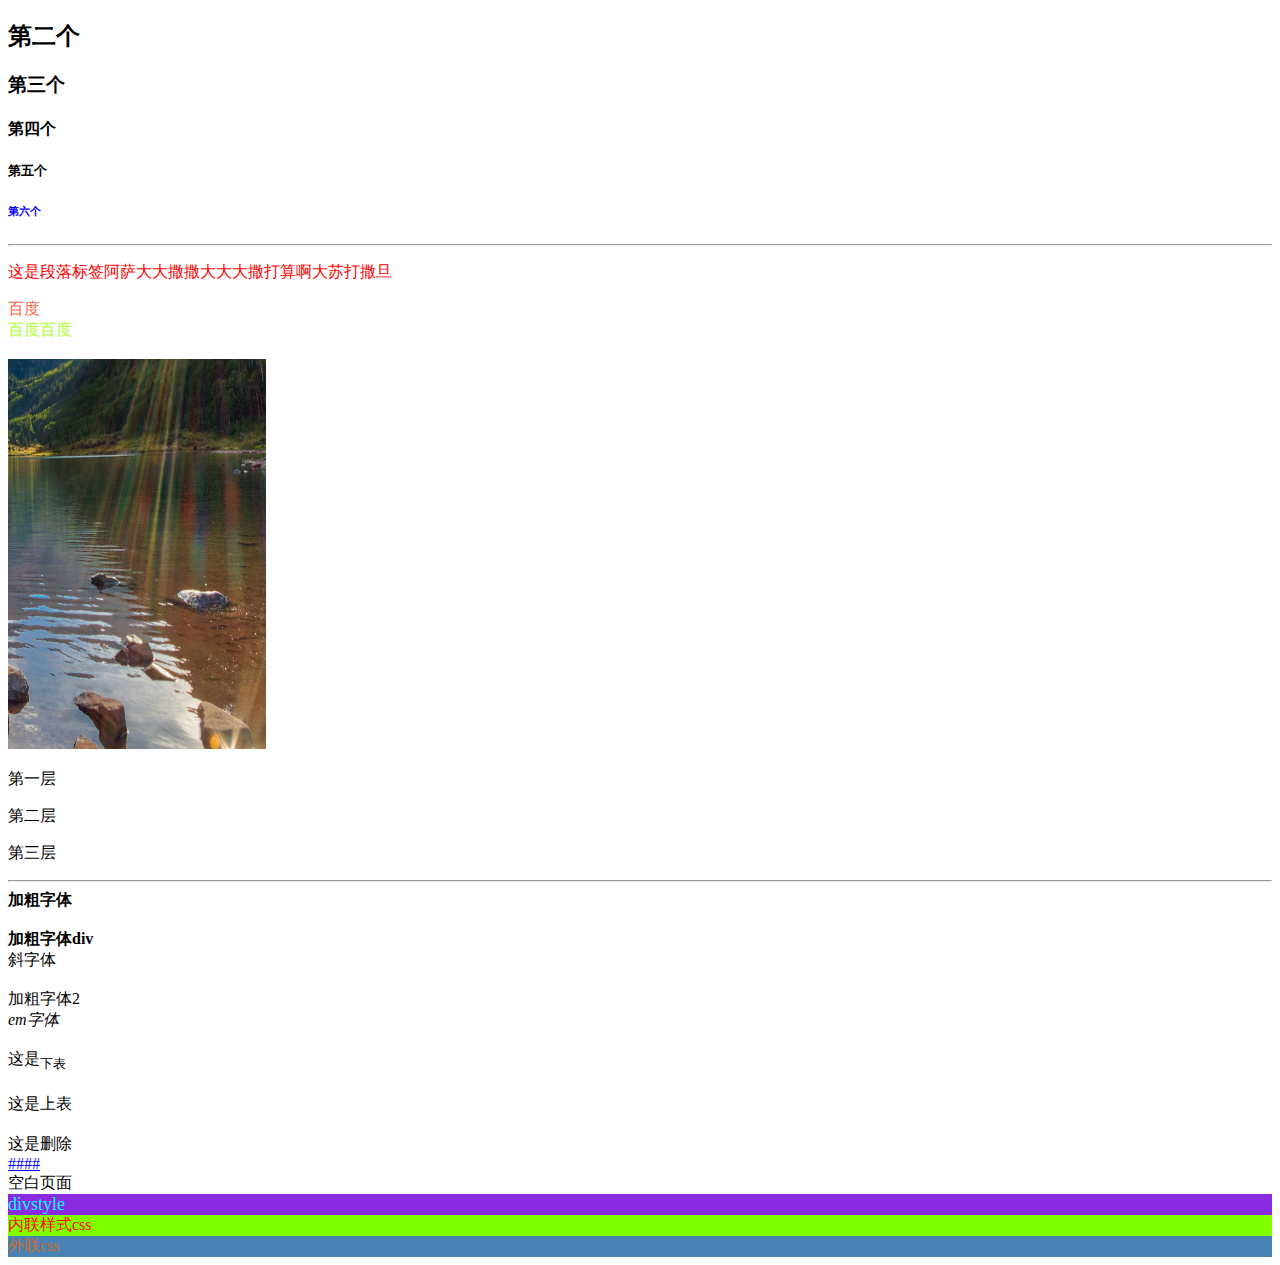
<file: index.html>
<!DOCTYPE html>
<html lang="en">

<head>
    <meta charset="UTF-8">
    <meta name="viewport" content="width=device-width, initial-scale=1.0">
    <title>三亚学院区块链2401</title>
    <link rel="stylesheet" href="./style.css">
    <style>
        .ppppp {
            color: red;
        }
        #cccc {
            color: blue;
        }
        .jiacudiv{
            font-weight:bold;
        }
        .baidu{
            color: greenyellow;
            text-decoration: none;
        }
        .neiliancss{
            color: red;
            background-color: chartreuse;
        }
    </style>
</head>

<body>
    <!-- <h1>第一个</h1> -->
    <h2>第二个</h2>
    <h3>第三个</h3>
    <h4>第四个</h4>
    <h5>第五个</h5>
    <h6 id="cccc">第六个</h6>
    <hr>
    <p class="ppppp">这是段落标签阿萨大大撒撒大大大撒打算啊大苏打撒旦</p>
    <a href="https://www.baidu.com" target="_blank"title="百度百度三亚学院"
    style="color: tomato; text-decoration: none;">百度</a><br>
    <a href="https://www.baidu.com" class="baidu">百度百度</a><br>
    <br>
    <img src="./imgs/img.png" alt="" width="258" height="390">
    <p>第一层
        <p>第二层
            <p>第三层</p>
        </p>
    </p>
    <hr>
    <b>加粗字体</b><br><br>
    <div class="jiacudiv">加粗字体div</div>
    <i></i>斜字体</i><br><br>
    <strong></strong>加粗字体2</strong><br>
    <em>em字体</em><br><br>
    这是<sub>下表</sub><br><br>这是<sup></sup>上表</sup><br><br>这是<del></del>删除</del><br>
    <a href=" ">####</a ><br>
    <a href="about:blank"></a >空白页面</a >
    <div style="font-size: large;color: aqua;background-color: blueviolet;">divstyle</div>
    <div class="neiliancss">内联样式css</div>
    <div class="wailiancss">外联css</div>
</body>

</html>
</file>
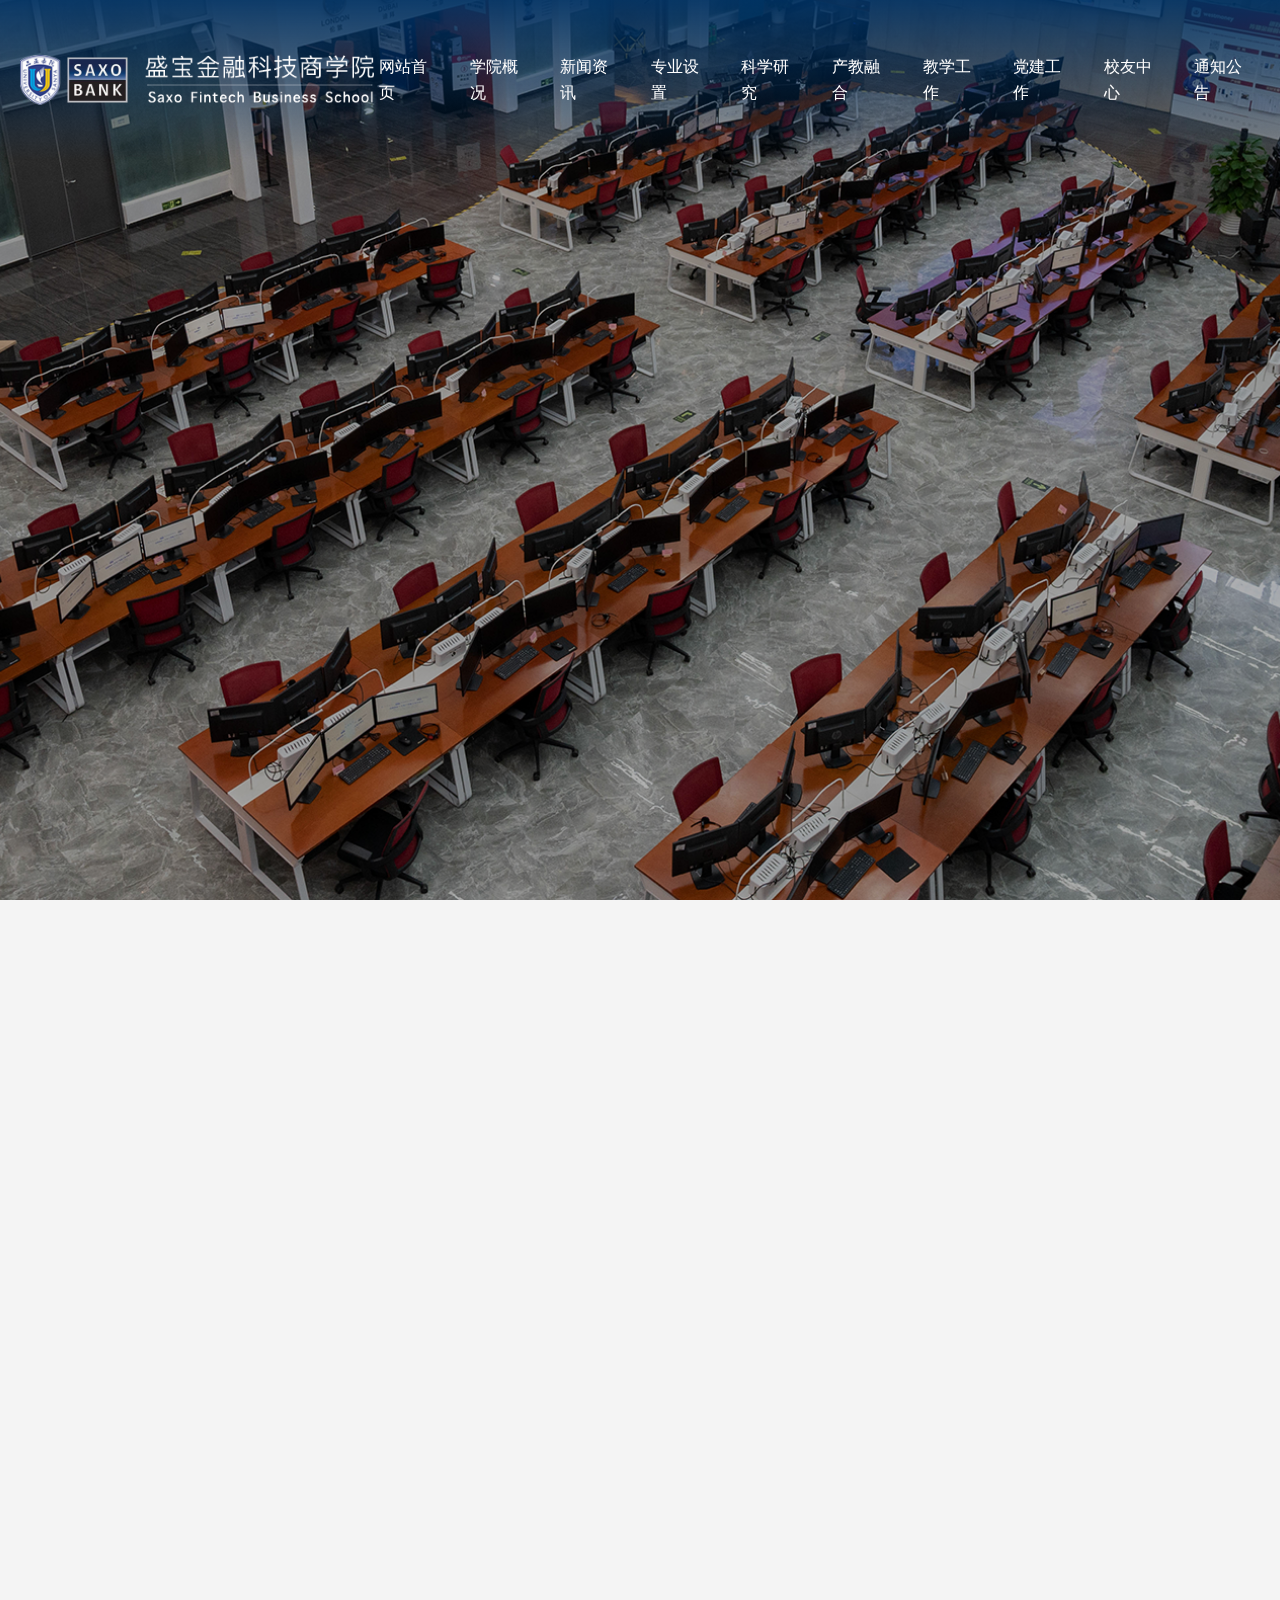
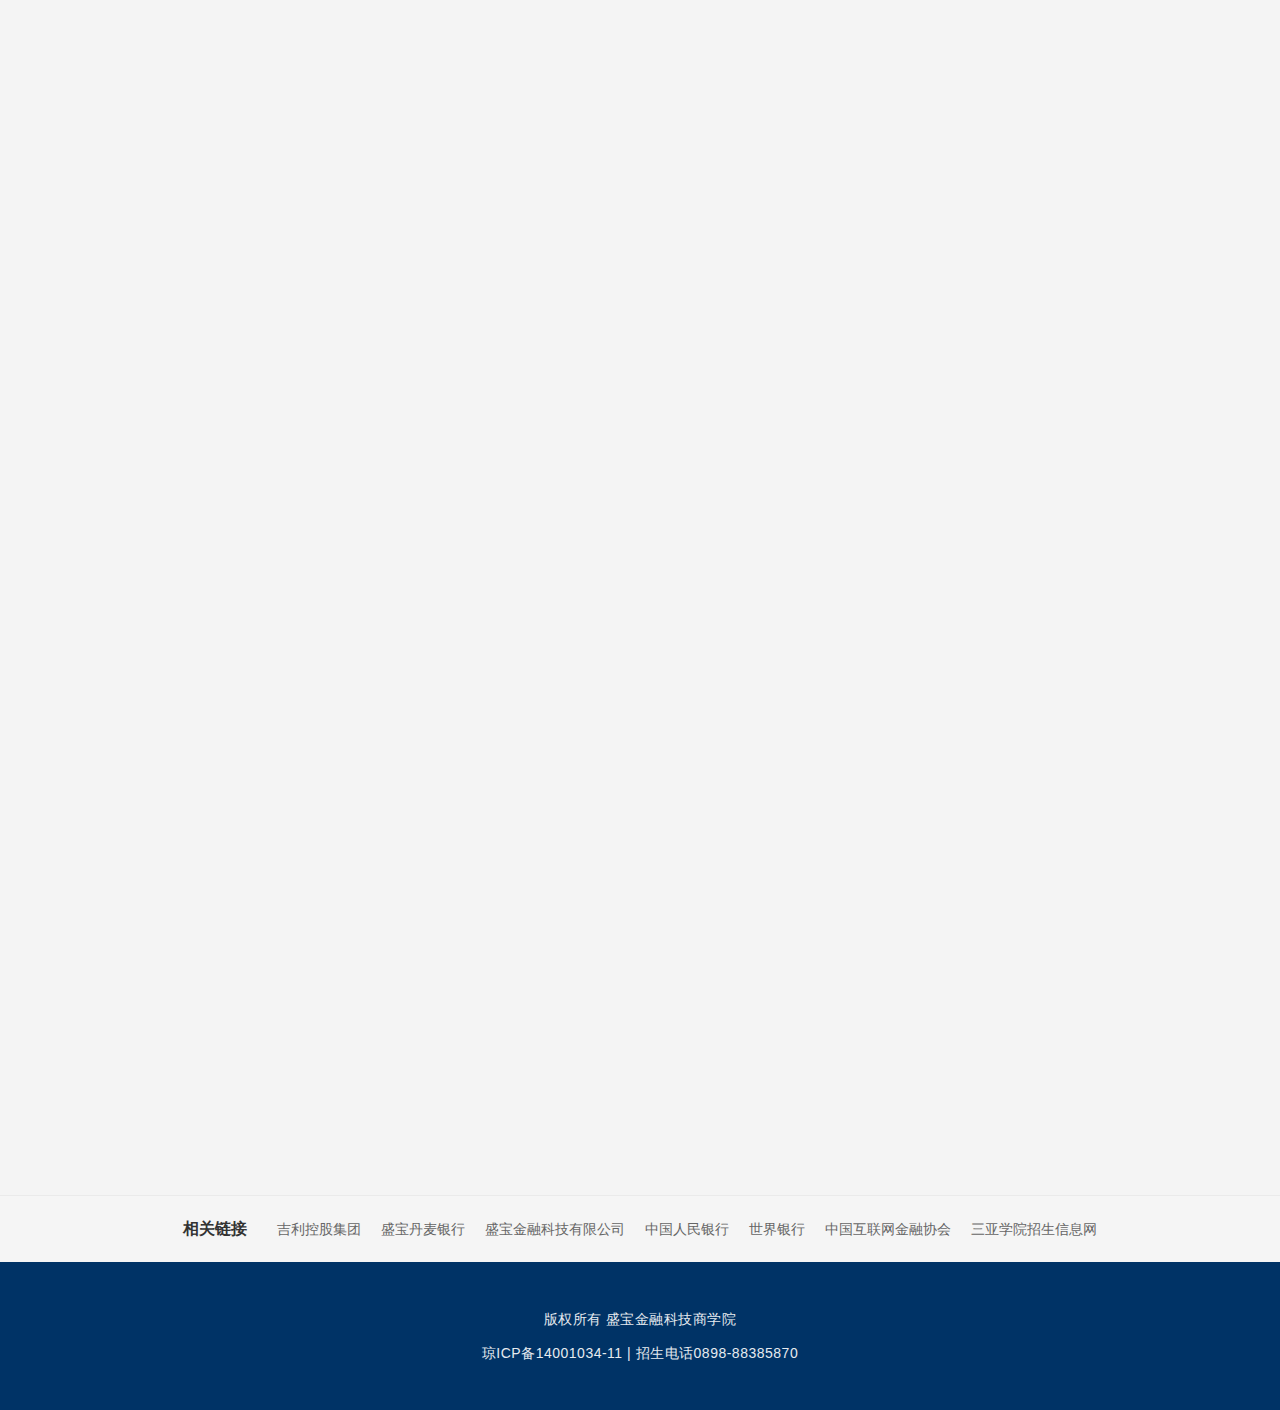
<file: shengbaoguanwang/index.html>
<!DOCTYPE html>
<html lang="en">

<head>
  <meta charset="UTF-8">
  <meta name="viewport" content="width=device-width, initial-scale=1.0">
  <title>盛宝学院官网</title>
  <link rel="stylesheet" href="./css/style.css">
</head>

<body>
  <header class="main-header">
    <div class="container">
      <div class="logo">
        <a href="" title="盛宝官网首页">
          <img src="./imgs/logo.png" alt="盛宝logo">
        </a>
      </div>
      <nav class="main-nav">
        <ul class="menu">
          <li class="menu-item">
            <a href=" " target="_blank">网站首页</a>
          </li>
          <li class="menu-item has-submenu">
            <a href="">学院概况</a>
            <ul class="submenu">
              <li><a href="">关于学院</a></li>
              <li><a href="">关于金融科技</a></li>
              <li><a href="">学院领导</a></li>
            </ul>
          </li>
          <li class="menu-item has-submenu">
            <a href="">新闻资讯</a>
            <ul class="submenu">
              <li><a href="">学院动态</a></li>
              <li><a href="">媒体报道</a></li>
            </ul>
          </li>
          <li class="menu-item has-submenu">
            <a href="">专业设置</a>
            <ul class="submenu">
              <li><a href="">专业设置</a></li>
            </ul>
          </li>
          <li class="menu-item has-submenu">
            <a href="">科学研究</a>
            <ul class="submenu">
              <li><a href="">学术交流</a></li>
              <li><a href="">学术成果</a></li>
            </ul>
          </li>
          <li class="menu-item has-submenu">
            <a href="">产教融合</a>
            <ul class="submenu">
              <li><a href="">产业学院</a></li>
              <li><a href="">产教融合</a></li>
            </ul>
          </li>
          <li class="menu-item has-submenu">
            <a href="">教学工作</a>
            <ul class="submenu">
              <li><a href="">本科教学</a></li>
              <li><a href="">每日一词</a></li>
              <li><a href="">研究生教学</a></li>
            </ul>
          </li>
          <li class="menu-item has-submenu">
            <a href="">党建工作</a>
            <ul class="submenu">
              <li><a href="">党建引领</a></li>
              <li><a href="">团建工学</a></li>
            </ul>
          </li>
          <li class="menu-item has-submenu">
            <a href="">校友中心</a>
            <ul class="submenu">
              <li><a href="">校友介绍</a></li>
              <li><a href="">校友活动</a></li>
              <li><a href="">校友合作</a></li>
            </ul>
          </li>
          <li class="menu-item has-submenu">
            <a href="">通知公告</a>
            <ul class="submenu">
              <li><a href="">学院公告</a></li>
              <li><a href="">招聘信息</a></li>
            </ul>
          </li>
        </ul>
      </nav>
    </div>

    </div>
  </header>
  <section class="banner">
    <div class="banner-content">
      <h1>盛宝金融科技商学院</h1>
      <p>Saxo Fintech Business School</p>
      <p>2412505030</p>
      <p>陈克勤</p>
    </div>
  </section>
  <section class="news-section reveal-on-scroll">
    <div class="container">
      <div class="section-header">
        <h2 class="section-title">新闻资讯</h2>
        <a href="" class="more-link">More</a>
      </div>
      <div class="news-content">
        <div class="news-featured carousel">
          <div class="carousel-inner">
            <div class="carousel-item active">
              <a href="" target="_blank">
                <img src="./imgs/banner1.png" alt="喜迎国庆" />
                <div class="featured-caption">
                  <h3>喜迎国庆，盛世篇章庆华诞</h3>
                </div>
              </a>
            </div>

            <div class="carousel-item">
              <a href="" target="_blank">
                <img src="./imgs/banner2.png" alt="强化学风建设" />
                <div class="featured-caption">
                  <h3>强化学风建设，培育新时代新人</h3>
                </div>
              </a>
            </div>

            <div class="carousel-item">
              <a href="" target="_blank">
                <img src="./imgs/banner3.jpg" alt="考研考公规划" />
                <div class="featured-caption">
                  <h3>考研考公一条龙规划讲座</h3>
                </div>
              </a>
            </div>
          </div>

          <button class="carousel-control prev" aria-label="Previous Slide">
            <svg width="24" height="24" viewBox="0 0 24 24" fill="none" stroke="currentColor" stroke-width="2"
              stroke-linecap="round" stroke-linejoin="round">
              <polyline points="15 18 9 12 15 6"></polyline>
            </svg>
          </button>

          <button class="carousel-control next" aria-label="Next Slide">
            <svg width="24" height="24" viewBox="0 0 24 24" fill="none" stroke="currentColor" stroke-width="2"
              stroke-linecap="round" stroke-linejoin="round">
              <polyline points="9 18 15 12 9 6"></polyline>
            </svg>
          </button>

        </div>
        <!-- 新闻资讯右侧 -->
        <div class="news-list">
          <div class="news-item">
            <div class="news-meta">
              <span class="news-icon">●</span>10-14-2024
            </div>
            <h3 class="news-title">
              <a href="" target="_blank">强化学风建设，培育时代新人—盈宝金科学院启动金融科技文化节暨学风建设月活动</a>
            </h3>
            <p class="news-desc">为进一步加强学风建设，营造积极向上的学习氛围，提高学生学习积极性和主动性，10月12日，盈宝金融...</p>
          </div>
          <div class="news-item">
            <div class="news-meta">
              <span class="news-icon">●</span>09-21-2024
            </div>
            <h3 class="news-title">
              <a href="" target="_blank">"English Booming!"盈宝金科学院一站式学生社区开展特色英语活动</a>
            </h3>
            <p class="news-desc">日前，一场精彩纷呈的英语交流活动"English Booming!"在盈宝金科学院一站式学生社区热烈...</p>
          </div>
          <div class="news-item">
            <div class="news-meta">
              <span class="news-icon">●</span>10-12-2024
            </div>
            <h3 class="news-title">
              <a href="" target="_blank">欢迎报考盈宝金科学院金融专业硕士！</a>
            </h3>
            <p class="news-desc">欢迎报考盈宝金科学院金融专业硕士！</p>
          </div>
          <div class="news-item">
            <div class="news-meta">
              <span class="news-icon">●</span>10-09-2024
            </div>
            <h3 class="news-title">
              <a href="" target="_blank">公示|盈宝金融科技商学院2024届学生组织主席团及部长名单公示</a>
            </h3>
            <p class="news-desc">根据盈宝金融科技商学院学生干部选拔任命制度，秉持公平、公正、公开的原则，经个人申请，竞聘选拔...</p>
          </div>
        </div>
      </div>
    </div>

  </section>
  <!-- 产教融合 -->
  <section class="industry-section reveal-on-scroll">
    <div class="container">
      <div class="section-header">
        <h2 class="section-title">产教融合</h2>
        <a href="" class="more-link">More</a>
      </div>
      <div class="industry-grid">
        <div class="industry-item">
          <div class="industry-date">
            <span class="year">2025</span>
            <span class="day">12-16</span>
          </div>
          <div class="industry-info">
            <a href="" target="_blank" title="盛宝学院">
              盛宝金融科技产业学院
            </a>
          </div>
        </div>
        <div class="industry-item">
          <div class="industry-date">
            <span class="year">2025</span>
            <span class="day">12-17</span>
          </div>
          <div class="industry-info">
            <a href="" target="_blank" title="盛宝学院">
              盛宝金融科技产业学院参加高等院校金融科技专业建设时间交流会2024
            </a>
          </div>
        </div>
        <div class="industry-item">
          <div class="industry-date">
            <span class="year">2025</span>
            <span class="day">12-18</span>
          </div>
          <div class="industry-info">
            <a href="" target="_blank" title="盛宝学院">
              盛宝金融科技产业学院数字经济系举行阶段总结会与人才培养会
            </a>
          </div>
        </div>
        <div class="industry-item">
          <div class="industry-date">
            <span class="year">2025</span>
            <span class="day">12-19</span>
          </div>
          <div class="industry-info">
            <a href="" target="_blank" title="盛宝学院">
              盛宝金融科技产业学院阚普老师参加国际交流论坛调研会与国际会议
            </a>
          </div>
        </div>
        <div class="industry-item">
          <div class="industry-date">
            <span class="year">2025</span>
            <span class="day">12-14</span>
          </div>
          <div class="industry-info">
            <a href="" target="_blank" title="盛宝学院">
              盛宝金融科技产业学院文月明老师参加没事没事没事没事会会阿德撒啊大大
            </a>
          </div>
        </div>
        <div class="industry-item">
          <div class="industry-date">
            <span class="year">2025</span>
            <span class="day">12-13</span>
          </div>
          <div class="industry-info">
            <a href="" target="_blank" title="盛宝学院">
              盛宝金融科技产业学院阿萨大大撒大大大撒旦撒大大大大大大苏打
            </a>
          </div>
        </div>
      </div>
    </div>
  </section>
  <!-- 党团学工 -->
  <section class="party-section reveal-on-scroll">
    <div class="container">
      <div class="party-wrapper">
        <div class="party-image">
          <a href="" target="_blank">
            <img src="./imgs/dangtuan.png" alt="">
          </a>
        </div>
        <div class="party-content">
          <div class="party-header">
            <h2 class="section-title">党团学工</h2>
            <a href="" class="more-link">More</a>
          </div>
          <div class="party-list">
            <div class="party-item">
              <div class="party-date">
                <span class="year">2025</span>
                <span class="day">10-14</span>
              </div>
              <div class="party-info">
                <h3 class="party-title">
                  <a href="" target="_blank">
                    青春反诈同行
                    共筑和谐社会-----开展阿萨大大大大大大大大大大啊大大啊大大
                  </a>
                </h3>
                <p class="party-desc">
                  10月14日，盛宝学院开展反诈骗动员大会，要求全体师生参与。。。。。
                </p>
              </div>
            </div>
            <div class="party-item">
              <div class="party-date">
                <span class="year">2025</span>
                <span class="day">10-14</span>
              </div>
              <div class="party-info">
                <h3 class="party-title">
                  <a href="" target="_blank">
                    喜迎国庆，盛世篇章庆华诞

                  </a>
                </h3>
                <p class="party-desc">
                  喜迎国庆，盛世篇章庆华诞
                </p>
              </div>
            </div>
            <div class="party-item">
              <div class="party-date">
                <span class="year">2025</span>
                <span class="day">10-14</span>
              </div>
              <div class="party-info">
                <h3 class="party-title">
                  <a href="" target="_blank">
                    禁毒在行动：守护青春与希望---盛宝学院进行禁毒知识宣传
                  </a>
                </h3>
                <p class="party-desc">
                  禁毒关系到千家万户，禁止毒品，毒品无情，毒品危害社会，毒品危害人民。
                </p>
              </div>
            </div>
            <div class="party-item">
              <div class="party-date">
                <span class="year">2025</span>
                <span class="day">10-14</span>
              </div>
              <div class="party-info">
                <h3 class="party-title">
                  <a href="" target="_blank">
                    荣誉送兵，师恩相伴
                    盛宝学院思想导师奔赴部队参加学生演练
                  </a>
                </h3>
                <p class="party-desc">
                  荣誉送兵，师恩相伴
                  盛宝学院思想导师奔赴部队参加学生演练
                </p>
              </div>
            </div>
          </div>
        </div>
  </section>
  <!-- 相关链接 -->
  <section class="related-links">
    <div class="container">
      <span class="links-title">相关链接</span>
      <div class="links-list">
        <a href=" " target="_blank">吉利控股集团</a>
        <a href="#" target="_blank">盛宝丹麦银行</a>
        <a href="#" target="_blank">盛宝金融科技有限公司</a>
        <a href="#" target="_blank">中国人民银行</a>
        <a href="#" target="_blank">世界银行</a>
        <a href="#" target="_blank">中国互联网金融协会</a>
        <a href="#" target="_blank">三亚学院招生信息网</a>
      </div>
    </div>
  </section>

  <!-- 底部 -->
  <footer class="main-footer">
    <div class="container">
      <p>版权所有 盛宝金融科技商学院</p>
      <p>琼ICP备14001034-11 | 招生电话0898-88385870</p>
    </div>
  </footer>
  <script src="./js/script.js"></script>
</body>

</html>
</file>
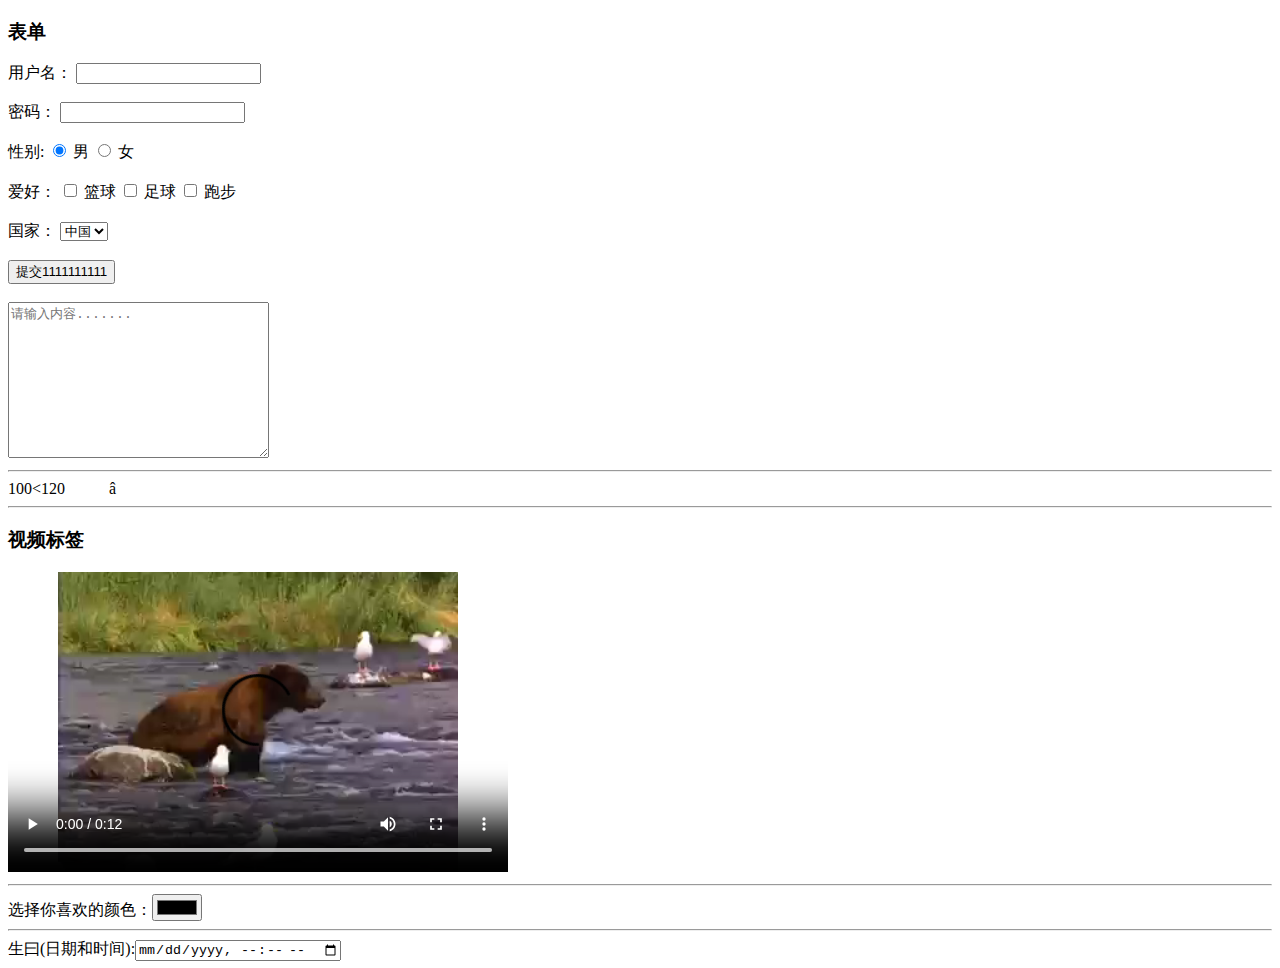
<file: imgs/biaodan.html>
<!DOCTYPE html>
<html lang="en">
<head>
    <meta charset="UTF-8">
    <meta name="viewport" content="width-device-width,initial-scale-1.0">
    <title>Document</title>
</head>
<body>
    <h3>表单</h3>
    <form action="/">
        <label for="name">用户名：</label>
        <input type="text" id="name" name="name" required>
        <br>
        <br>
        <label for="password">密码：</label>
        <input type="password" id="password" name="password" required>
        <br>
        <br>
        <label>性别:</label>
        <input type="radio" id="male" name="gender" value="male" checked>
        <label for="male">男</label>
        <input type="radio" id="female" name="gender" value="female">
        <label for="female">女</label>
        <br>
        <br>
        <label>爱好：</label>
        <input type="checkbox" id="hobby1" name="hobby" value="hobby1">
        <label for="hobby1">篮球</label> 
        <input type="checkbox" id="hobby2" name="hobby" value="hobby2">
        <label for="hobby2">足球</label>
        <input type="checkbox" id="hobby3" name="hobby" value="hobby3">   
        <label for="hobby3">跑步</label>
        <br>
        <br>
        <label for="country">国家：</label>
        <select name="country"id="country">
            <option value="cn">中国</option>
            <option value="us">美国</option>
            <option value="uk">英国</option>
        </select>
        <br>
        <br>
        <input type="submit" value="提交1111111111">
        <br>
        <br>
        <textarea name="aa" id="aa" rows="10" cols="30" placeholder="请输入内容......."></textarea>
        <hr>
        <div>100&lt;120&nbsp;&nbsp;&nbsp;&nbsp;&nbsp;&nbsp;&nbsp;&nbsp;&nbsp;&nbsp;&nbsp;a&#770;</div>
        <hr>
        <h3>视频标签</h3>
        <video width="500" height="300"controls>
            <source src="./movie.mp4" type="video/mp4">
        </video>
        <hr>
        选择你喜欢的颜色：<input type="color" name="favcolor">
        <hr>
        生曰(日期和时间):<input type="datetime-local" name="bdaytime">
    </form>
</body>
</html>
</file>
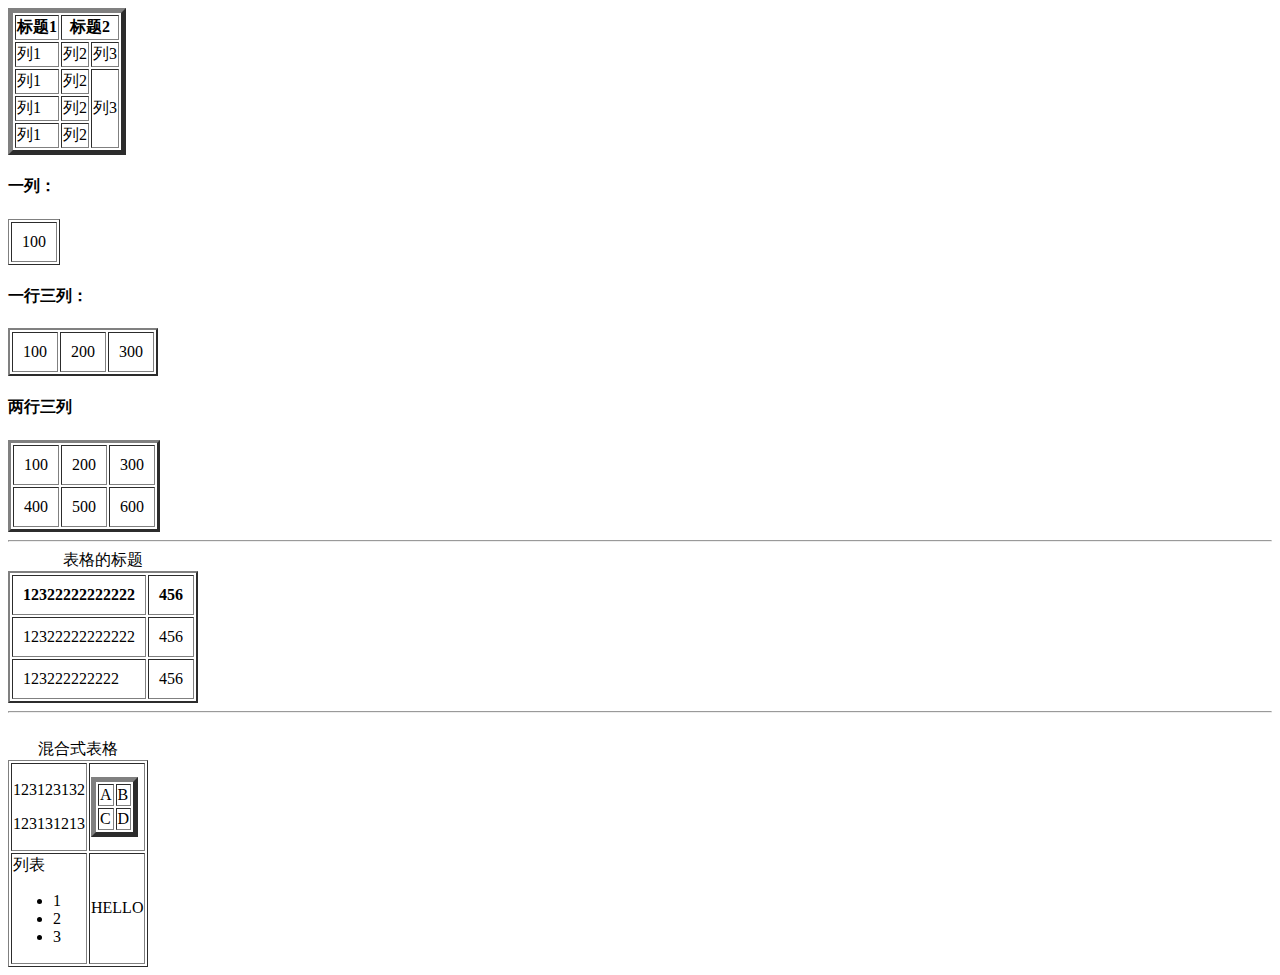
<file: imgs/biaoge.html>
<!DOCTYPE html>
<html lang="en">

<head>
    <meta charset="UTF-8">
    <meta name="viewport" content="width=device-width, initial-scale=1.0">
    <title>Document</title>
</head>

<body>
    <table border="5">
        <thead>
            <tr>
                <th>标题1</th>
                <th colspan="2">标题2</th>
            </tr>
        </thead>
        <tbody>
            <tr>
                <td>列1</td>
                <td>列2</td>
                <td>列3</td>
            </tr>
            <tr>
                <td>列1</td>
                <td>列2</td>
                <td rowspan="3">列3</td>
            </tr>
            <tr>
                <td>列1</td>
                <td>列2</td>
                <!-- <td >列3</td> -->
            </tr>
            <tr>
                <td>列1</td>
                <td>列2</td>
                <!-- <td >列3</td> -->
            </tr>
        </tbody>
    </table>
    <h4>一列：</h4>
    <table border="1" cellpadding="10">
        <tr>
            <td>100</td>
        </tr>
    </table>
    <h4>一行三列：</h4>
    <table border="2" cellpadding="10">
        <tr>
            <td>100</td>
            <td>200</td>
            <td>300</td>
        </tr>
    </table>

    <h4>两行三列</h4>
    <table border="3" cellpadding="10">
        <tr>
            <td>100</td>
            <td>200</td>
            <td>300</td>
        </tr>
        <tr>
            <td>400</td>
            <td>500</td>
            <td>600</td>
        </tr>
    </table>
    <hr>
    <table border="2" cellpadding="10">
        <caption>表格的标题</caption>
        <tr>
            <th>12322222222222</th>
            <th>456</th>
        </tr>
        <tr>
            <td>12322222222222</td>
            <td>456</td>
        </tr>
        <tr>
            <td>123222222222</td>
            <td>456</td>
        </tr>
    </table>
    <hr>
    <br>
    <table border="1">
        <caption>混合式表格</caption>
        <tr>
            <td>
                <p>123123132</p>
                <p>123131213</p>
            </td>
            <td>
                <table border="5">
                    <tr>
                        <td>A</td>
                        <td>B</td>
                    </tr>
                    <tr>
                        <td>C</td>
                        <td>D</td>
                    </tr>
        </tr>
    </table>
    </td>
    </tr>
    <tr>
        <td>列表
            <ul>
                <li>1</li>
                <li>2</li>
                <li>3</li>
            </ul>
        </td>
        <td>HELLO</td>
    </tr>
    </table>
</body>

</html>
</file>
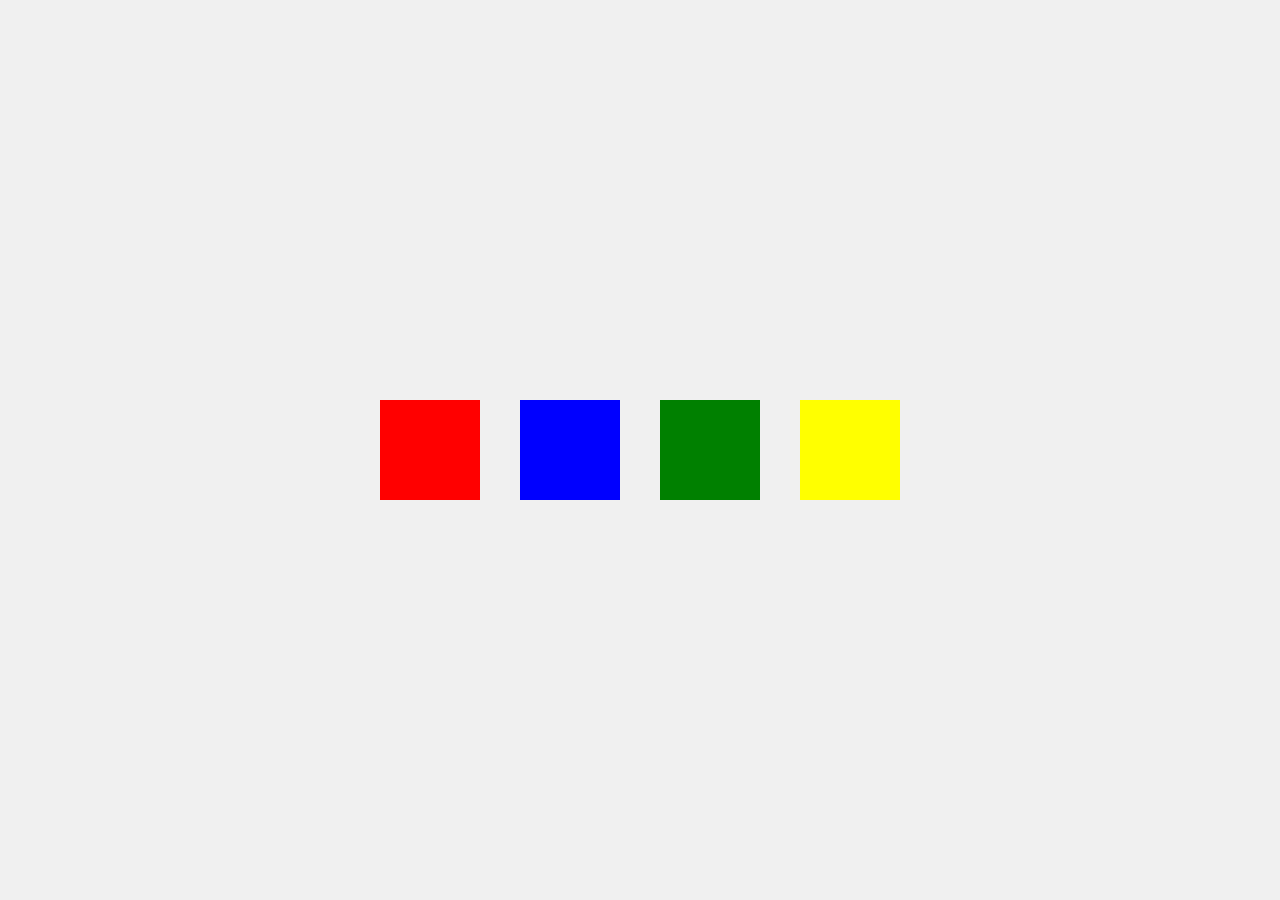
<file: imgs/css2d.html>
<!DOCTYPE html>
<html lang="en">
<head>
    <meta charset="UTF-8">
    <meta name="viewport" content="width=device-width, initial-scale=1.0">
    <title>Document</title>
    <style>
        body {
            display: flex;
            justify-content: center;
            align-items: center;
            height: 100vh;
            margin: 0;
            background-color: #f0f0f0;
        }
        .box {
            width: 100px;
            height: 100px;
            margin: 20px;
            transition: all 0.3s ease;
        }
        .translate {
            background-color: red;
        }
        .translate:hover {
            transform: translate(50px, 20px);
        }
        .rotate {
            background-color: blue;
        }
        .rotate:hover {
            transform: rotate(180deg);
        }
        .scale {
            background-color: green;
        }
        .scale:hover {
            transform: scale(3);
        }
        .skew {
            background-color: yellow;
        }
        .skew:hover {
            transform: skew(30deg, 30deg);
        }
    </style>
</head>
<body>
    <div class="box translate"></div>
    <div class="box rotate"></div>
    <div class="box scale"></div>
    <div class="box skew"></div>
</body>
</html>
</file>
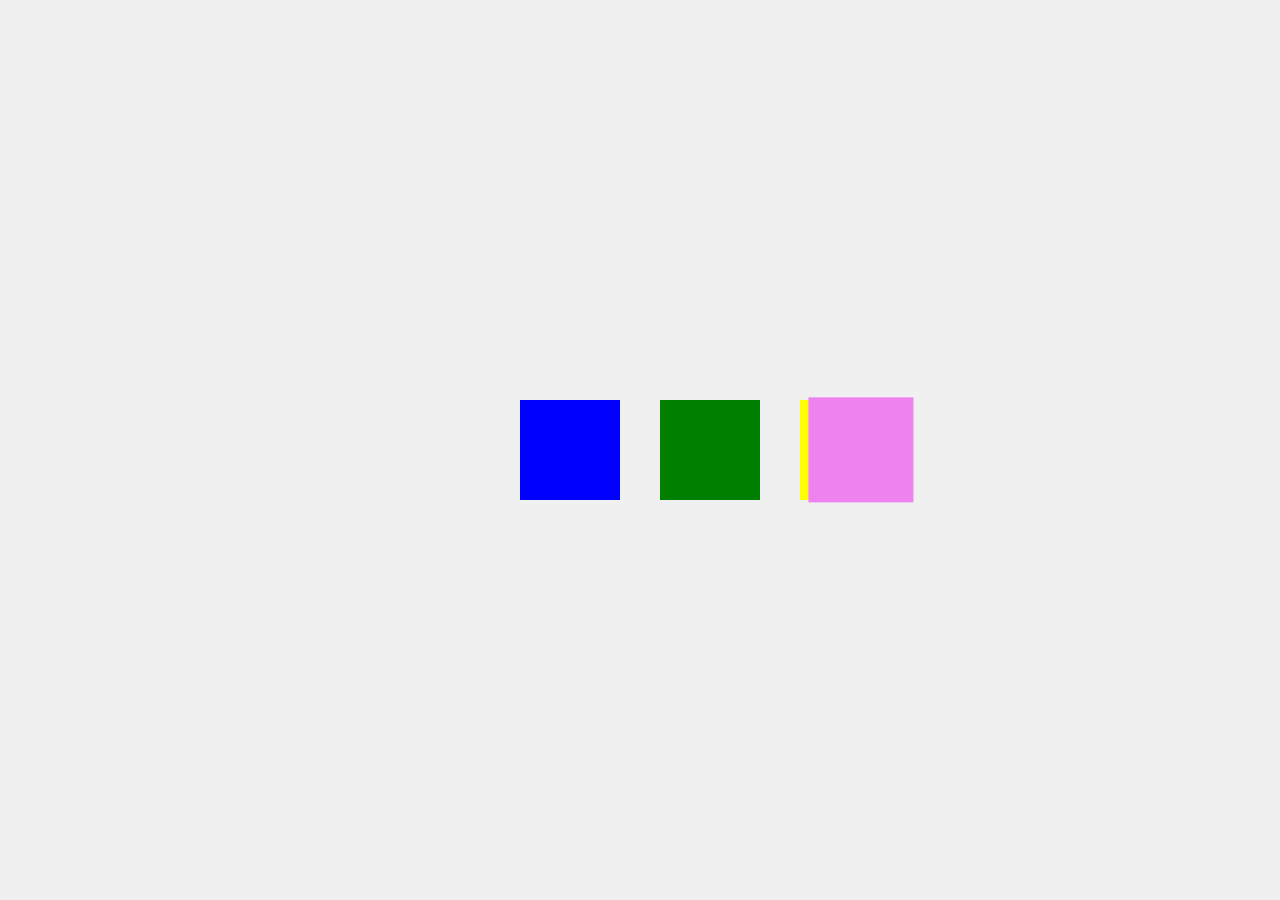
<file: imgs/css3.html>
<!DOCTYPE html>
<html lang="en">
<head>
    <meta charset="UTF-8">
    <meta name="viewport" content="width=device-width, initial-scale=1.0">
    <title>Document</title>
    <style>
        body {
            display: flex;
            justify-content: center;
            align-items: center;
            height: 100vh;
            margin: 0;
            background-color:#f0f0f0;
            perspective: 1000px;
        }
        .box {
            width: 100px;
            height: 100px;
            margin: 20px;
            transform: transform 1s ease;
        }
        .transform3d {
            background-color: red;
        }
        .transform3d:hover {
            transform: translate(50px, 20px, 100px);
        }
        .rotate3d {
            background-color: blue;
        }
        .rotate3d:hover {
            transform: rotate3d(1, 1, 1, 180deg);
        }
        .scale3d {
            background-color: green;
        }
        .scale3d:hover {
            transform: scale(2, 2, 2);
        }
        .perspective {
            background-color: yellow;
            transform-style: preserve-3d;
        }
        .perspective div {
            position: absolute;
            width: 100%;
            height: 100%;
            background-color: violet;
            transform: translateZ(50px);
        }
        .perspective:hover {
            transform: rotateX(90deg) rotateY(90deg);
        }

    </style>

</head>
<body>
    <div class="box translate3d"></div>
    <div class="box rotate3d"></div>
    <div class="box scale3d"></div>
    <div class="box perspective">
        <div></div>
    </div>
</body>
</html>
</file>
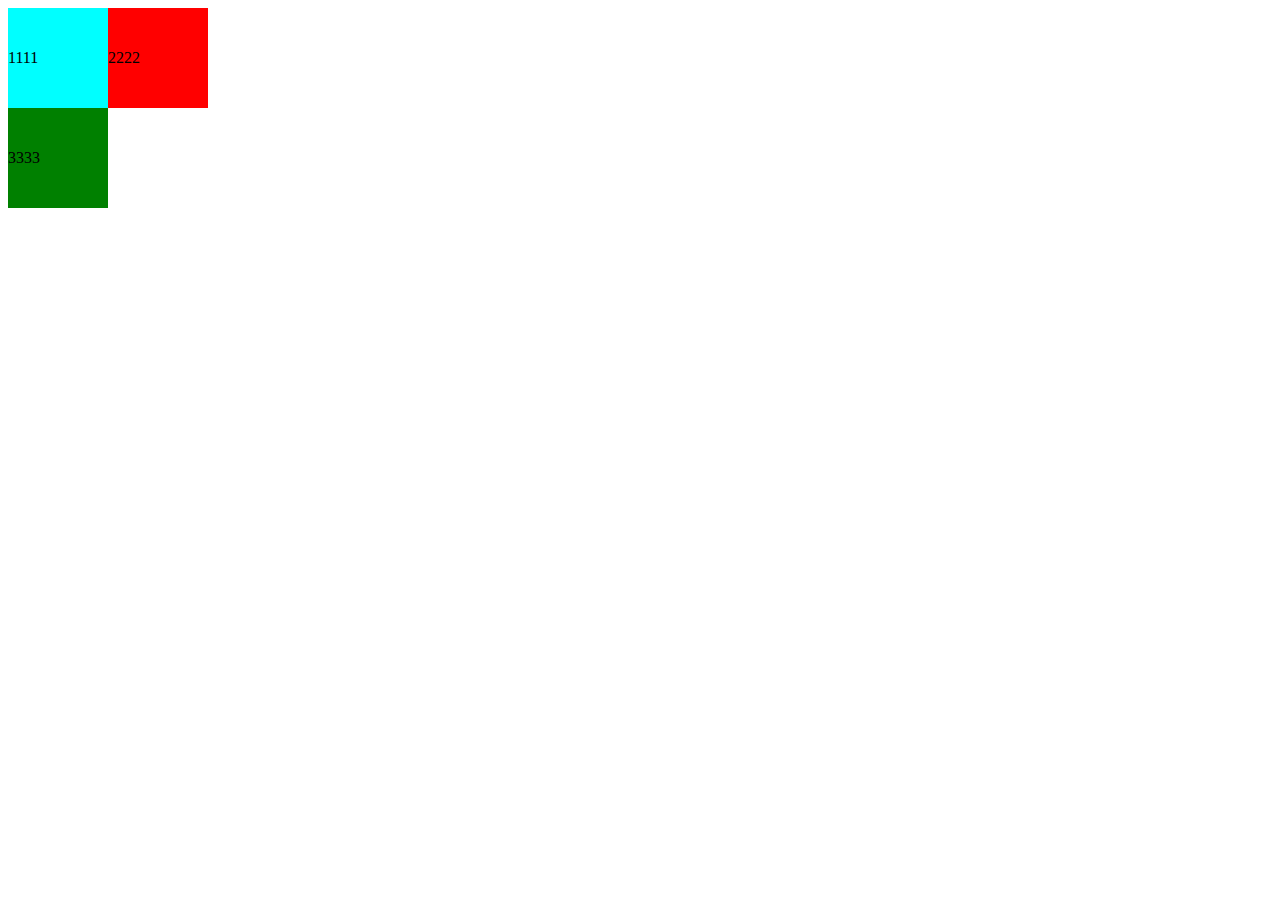
<file: imgs/flex.html>
<!DOCTYPE html>
<html lang="en">
<head>
    <meta charset="UTF-8">
    <meta name="viewport" content="width=device-width, initial-scale=1.0">
    <title>Document</title>
    <style>
        .wrapper {
            display: flex;
            width:  200px;
            justify-content: flex-start;
            flex-wrap: wrap;
        }
        .box1 {
            background-color: aqua;
            width: 100px;
            height: 100px;
            display: flex;
            align-items: center;
        }
        .box2 {
            background-color: red;
            width: 100px;
            height: 100px;
            display: flex;
            align-items: center;
        }
        .box3 {
            background-color: green;
            width: 100px;
            height: 100px;
            display: flex;
            align-items: center;
        }
    </style>
</head>
<body>
    <div class="wrapper">
        <div class="box1">1111</div>
        <div class="box2">2222</div>
        <div class="box3">3333</div>

    </div>
</body>
</html>
</file>
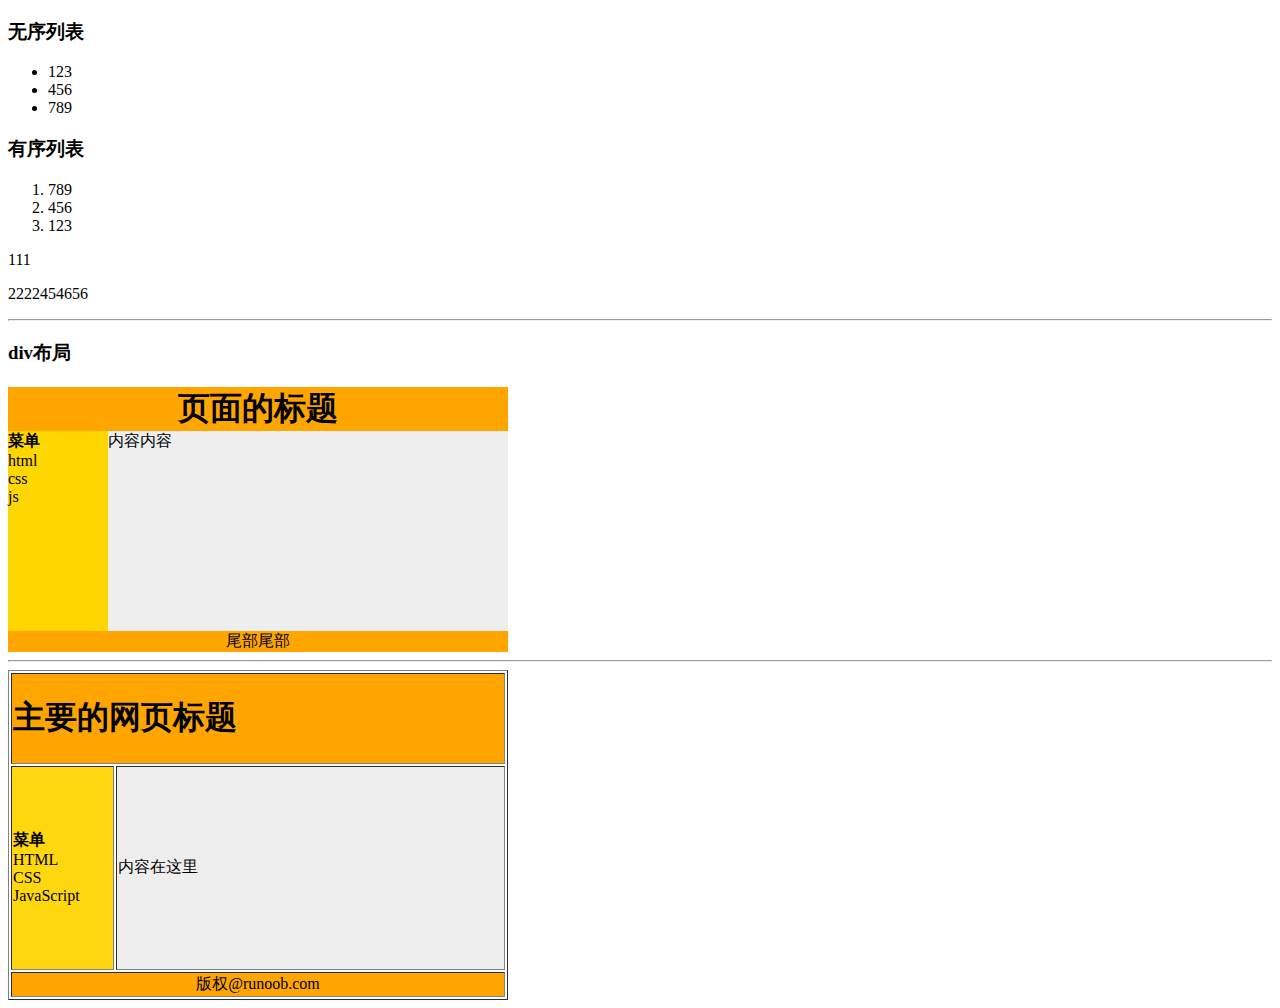
<file: imgs/liebiao.html>
<!DOCTYPE html>
<html lang="en">

<head>   
    <meta charset="UTF-8">
    <meta name="viewport" content="width=device-width,initial-scale=1.0">
    <title>Document</title>
</head>

<body>
    <h3>无序列表</h3>
    <ul>
        <li>123</li>
        <li>456</li>
        <li>789 </li>
    </ul>
    <h3>有序列表</h3>
    <ol>
        <li>789</li>
        <li>456</li>
        <li>123</li>
    </ol>
    <div>111</div>
    <p>2222<span>454656</span></p>

    <hr>
    <h3>div布局</h3>
    <div id="container" style="width: 500px;">
        <div id="header" style="background-color: #ffa500; text-align: center;">
            <h1 style="margin-bottom:0;">页面的标题</h1>
        </div>
        <div id="menu" style="background-color: #ffd700; height:200px; width: 100px; float: left;">
            <b>菜单</b><br>
            html<br>
            css<br>
            js
        </div>
        <div id="content" style="background-color: #eeeeee;height: 200px;width: 400px;float: left;">内容内容</div>
        <div id="footer" style="background-color: #ffa500; clear:both;text-align:center;">尾部尾部</div>
    </div>
    <hr>
    <table width="500" border="θ">
        <tr>
            <td colspan="2" style="background-color: #FFA500;">
                <h1>主要的网页标题</h1>
            </td>
        </tr>

        <tr>
            <td style="background-color:#FFD70e;width:100px;">
                <b>菜单</b><br>
                HTML<br>
                CSS<br>
                JavaScript
            </td>
            <td style="background-color: #eeeeee; height: 200px; width: 400px;">
                内容在这里</td>
        </tr>

        <tr>
            <td colspan="2" style="background-color: #FFA500;text-align:center;">
                版权@runoob.com</td>
        </tr>
    </table>
</body>

</html>
</file>
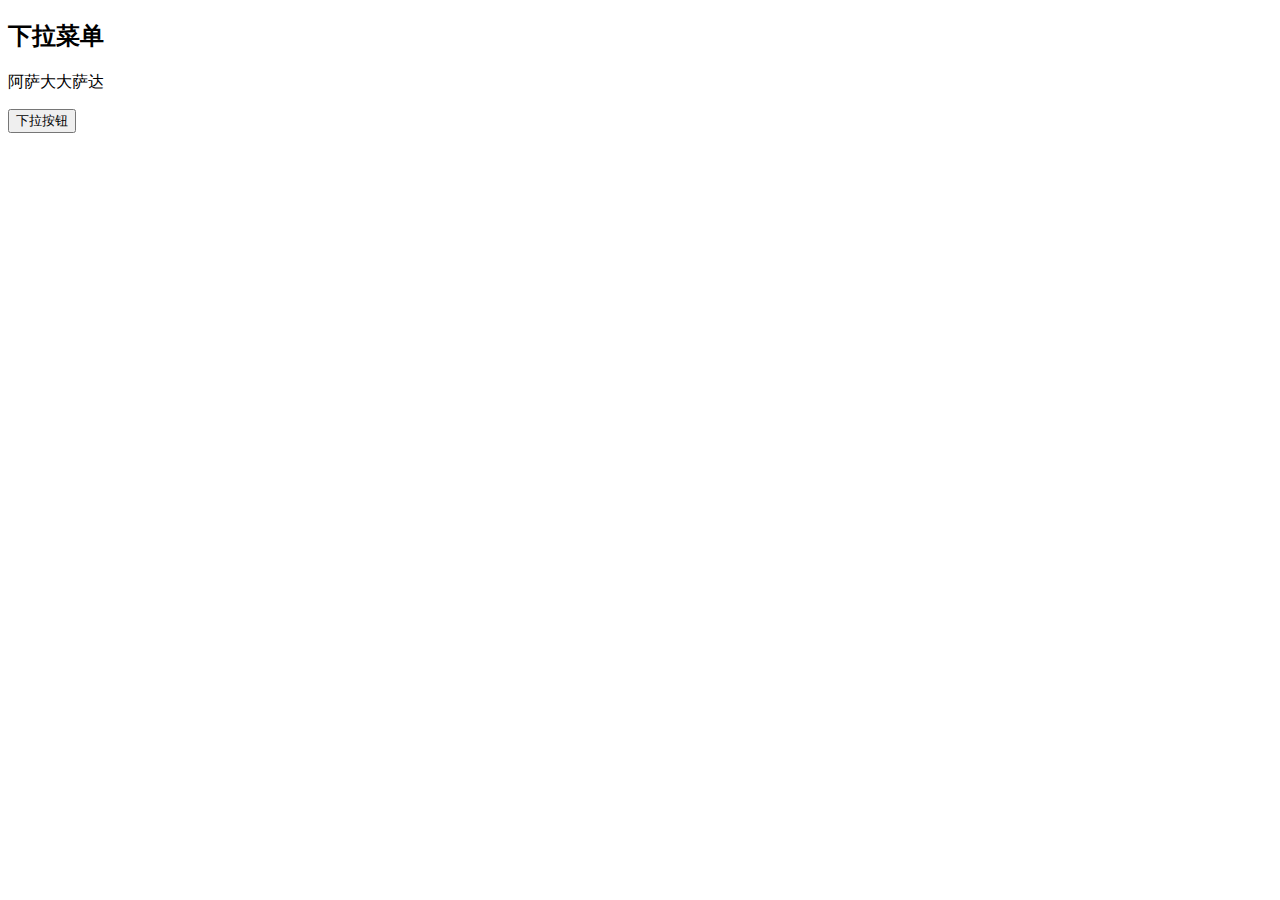
<file: imgs/xialacaidan.html>
<!DOCTYPE html>
<html lang="en">
<head>
    <meta charset="UTF-8">
    <meta name="viewport" content="width=device-width, initial-scale=1.0">
    <title>Document</title>
    <style>
        .dropdown {
            position: relative;
            display: inline-block;
        }

        .dropbtn {
            background-color: #4CAF50;
            color: white;
            padding: 16px;
            font-size: 16px;
            border: none;
            cursor: pointer;
        }
        .dropdown-content {
            position: absolute;
            background-color: #f9f9f9;
            min-width: 160px;
            box-shadow: 0px 8px 16px 0px rgba(0,0,0,0.2);
            display: none;
        
        }
        .aaa {
            color: black;
            padding: 12px 16px;
            text-decoration: none;
            display: block;
        }
        .dropdown-content a:hover {
            background-color: #f1f1f1;
            color: seagreen;
        }
        .dropdown:hover .dropdown-content {
            display: block;
        }
        .dropdown:hover .dropdtn {
            background-color: red;
            color: blue;
        }
    </style>
</head>
<body>
    <h2>下拉菜单</h2>
    <p>阿萨大大萨达</p >
    
    <div class="dropdown">
        <button class="dropdtn">下拉按钮</button>
        <div class="dropdown-content">
            <a href="#" class="aaa">链接1</a >
            <a href="#" class="aaa">链接2</a >
            <a href="#" class="aaa">链接3</a >
        </div>
    </div>
</body>
</html>
</file>
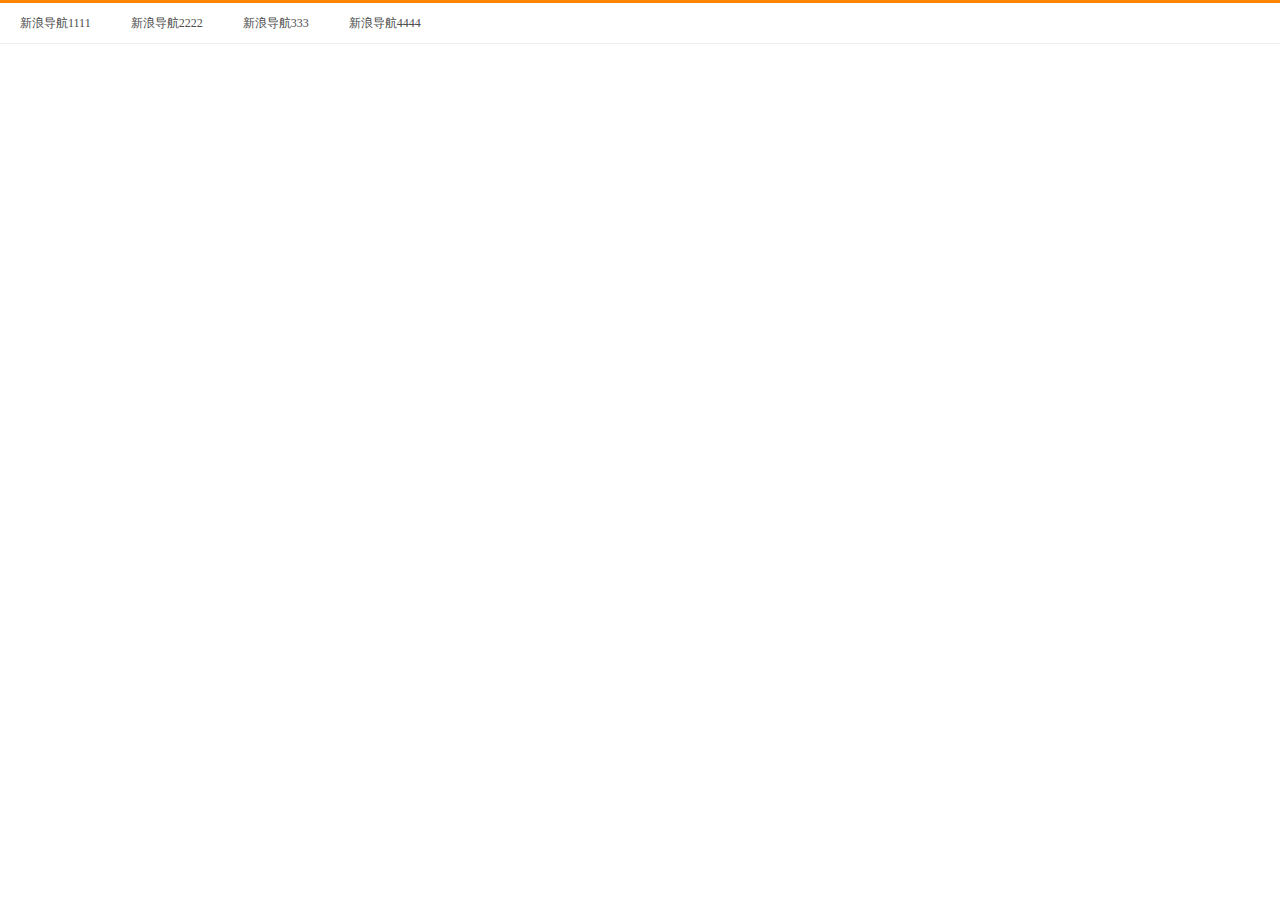
<file: imgs/xinlangdaohang.html>
<!DOCTYPE html>
<html lang="en">
<head>
    <meta charset="UTF-8">
    <meta name="viewport" content="width=device-width, initial-scale=1.0">
    <title>Document</title>
    <style>
        * {
            margin: 0;
            padding: 0;
        }
        .box {
            height: 40px;
            border-top: 3px solid #ff8500;
            border-bottom:1px  solid #edeef0;
        }
        .box a {
            height: 40px;
            padding: 0 20px;
            color: #4c4c4c;
            text-decoration: none;
            text-align: center;
            line-height: 40px;
            font-size:12px;
            display: inline-block;
        }
        .box a:hover{
            background-color: #edeef0;
            color: #ff8400;
        }
    </style>
</head>
<body>
    <div class="box">
        <a href="https://www.sina.com.cn"target="_blank">新浪导航1111</a><a href="https://www.sina.com.cn"
            target="_blank">新浪导航2222</a><a href="https://www.sina.com.cn"target="_blank">新浪导航333</a><a
            href="https://www.sina.com.cn"target="_blank">新浪导航4444</a>
    </div>
</body>
</html>
</file>
<file: style.css>
.linkstyle{
    color: red;
}
.wailiancss{
    color: chocolate;
    background-color: steelblue;
}
</file>
<file: shengbaoguanwang/css/style.css>
* {
    margin: 0;
    padding: 0;
    box-sizing: border-box;
}
body {
    font-family: "Microsoft Yahei", "Helvetica Neue", Helvetica, Arial, sans-serif;
    line-height: 1.6;
    color: #333;
    background-color: #f4f4f4;
}
a {
    text-decoration: none;
    color: inherit;
    transition: color 0.3s ease;
}
ul {
    list-style: none;
}
.main-header {
    position: fixed;
    top: 0;
    left: 0;
    width: 100%;
    z-index: 1000;
    background: linear-gradient(to bottom, rgba(0, 51, 102, 0.9) 0%, rgba(0, 51, 102, 0) 100%);
    transition: background-color 0.3s ease;
    padding: 40px 0;
}
.main-header.scrolled {
    background-color: rgba(0, 51, 102, 0.95);
    box-shadow: 0 2px 10px rgba(0, 0, 0, 0.1);
}
.container {
    max-width: 1400px;
    margin: 0 auto;
    padding: 0 20px;
    display: flex;
    justify-content: space-between;
    align-items: center;
    height: 80px;
}
.logo img {
    height: 50px;
    display: block;
}
.main-nav {
    flex: 1;
    display: flex;
    justify-content: flex-end;
}
.menu {
    display: flex;
    gap: 20px;
}
.menu-item {
    position: relative;
}
.menu-item > a {
    color: #fff;
    font-size: 16px;
    font-weight: 500;
    padding: 10px 5px;
    display: block;
    position: relative;
}
.menu-item > a::after {
    content: '';
    position: absolute;
    bottom: 0;
    left: 0;
    width: 0;
    height: 2px;
    background-color: #fff;
    transition: width 0.3s ease;
}
.menu-item:hover > a::after {
    width: 100%;
}
.submenu {
    position: absolute;
    top: 100%;
    left: 50%;
    transform: translateX(-50%) translateY(10px);
    background-color: #fff;
    min-width: 160px;
    box-shadow: 0px 4px 15px rgba(0, 0, 0, 0.1);
    border-radius: 4px;
    opacity: 0;
    visibility: hidden;
    transition: all 0.3s ease;
    padding: 10px 0;
}
.submenu::before {
    content: '';
    position: absolute;
    top: -6px;
    left: 50%;
    transform: translateX(-50%);
    border-width: 0 6px 6px;
    border-style: solid;
    border-color: transparent transparent #fff transparent;
}
.menu-item:hover .submenu {
    opacity: 1;
    visibility: visible;
    transform: translateX(-50%) translateY(0);
}
.submenu li {
    display: block;
}
.submenu a {
    display: block;
    padding: 8px 20px;
    color: #333;
    font-size: 14px;
    white-space: nowrap;
}
.submenu a:hover {
    color: #003366;
    background-color: #f9f9f9;
}
.banner {
    height: 100vh;
    background-image: url('../imgs/bglogo.png');
    background-size: cover;
    background-position: center;
    display: flex;
    align-items: center;
    justify-content: center;
    text-align: center;
    color: #fff;
    position: relative;
}
.banner::before {
    content: '';
    position: absolute;
    top: 0;
    left: 0;
    right: 0;
    bottom: 0;
    background-color: rgba(0, 0, 0, 0.3);
}
.banner-content {
    position: relative;
    z-index: 1;
}
.banner h1 {
    font-size: 48px;
    margin-bottom: 20px;
    text-shadow: 0 2px 4px rgba(0, 0, 0, 0.5);
    opacity: 0;
    animation: fadeInUp 1s ease-out forwards;
    animation-delay: 0.3s;
}
.banner p {
    font-size: 24px;
    font-weight: 300;
    text-shadow: 0 2px 4px rgba(0, 0, 0, 0.5);
    opacity: 0;
    animation: fadeInUp 1s ease-out forwards;
    animation-delay: 0.6s;
}
@keyframes fadeInUp {
    from {
        opacity: 0;
        transform: translateY(30px);
    }
    to {
        opacity: 1;
        transform: translateY(0);
    }
}
.news-section {
  padding: 80px 0;
  background-color: #fff;
  opacity: 0;
  transform: translateY(50px);
  transition: all 2s ease-out;
}
.news-section.is-visible {
  opacity: 1;
  transform: translate(0);
}
.news-section .container {
  flex-direction: column;
  height: auto;
  align-items: stretch;
}
.section-header {
  display: flex;
  justify-content: space-between;
  align-items: center;
  margin-bottom: 40px;
  border-bottom: 2px solid #f0f0f0;
  padding-bottom: 10px;
  position: relative;
}
.section-title {
  font-size: 28px;
  color: #003366;
  position: relative;
  font-weight: bold;
}
.section-title::after {
  content: '';
  position: absolute;
  bottom: -12px;
  left: 0;
  width: 60px;
  height: 2px;
  background-color: #003366;
}
.more-link {
  font-size: 14px;
  color: #999;
  text-transform: uppercase;
  border-bottom: 1px solid transparent;
}
.more-link:hover {
  color: #003366;
  border-bottom-color: #003366;
}
.news-content {
  display: flex;
  gap: 40px;
}
.news-featured{
    flex: 0 0 45%;
    position: relative;
    overflow: hidden;
    border-radius: 4px;
    box-shadow: 0 4px 10px rgba(0, 0, 0, 0.1);
    height: 463px;
}
.carousel-inner {
  position: relative;
  width: 100%;
  height: 100%;
}

.carousel-item {
  position: absolute;
  top: 0;
  left: 0;
  width: 100%;
  height: 100%;
  opacity: 0;
  transition: opacity 0.5s ease-in-out;
  z-index: 1;
}

.carousel-item.active {
  opacity: 1;
  z-index: 2;
  position: relative; /* Ensure active item takes up space if needed, though absolute is fine with fixed height container */
}

.carousel-item a {
  display: block;
  width: 100%;
  height: 100%;
}

.carousel-item img {
  width: 100%;
  height: 100%;
  object-fit: cover;
  transition: transform 0.5s ease;
  display: block;
}

.carousel-item:hover img {
  transform: scale(1.05);
}
.featured-caption {
  position: absolute;
  bottom: 0;
  left: 0;
  width: 100%;
  background: rgba(0, 0, 0, 0.6);
  color: #fff;
  padding: 15px 20px;
  transition: background 0.3s ease;
  z-index: 3;
}
.news-featured:hover .featured-caption {
  background: rgba(0, 0, 0, 0.8);
}
.featured-caption h3 {
  font-size: 18px;
  font-weight: normal;
  margin: 0;
}

/* Carousel Controls */
.carousel-control {
  position: absolute;
  top: 50%;
  transform: translateY(-50%);
  width: 40px;
  height: 60px;
  background-color: rgba(0, 0, 0, 0.5);
  color: #fff;
  border: none;
  cursor: pointer;
  z-index: 10;
  display: flex;
  align-items: center;
  justify-content: center;
  transition: background-color 0.3s ease, opacity 0.3s ease;
  opacity: 0; /* Hidden by default */
}
.news-featured:hover .carousel-control {
  opacity: 1; /* Show on hover */
}
.carousel-control:hover {
  background-color: rgba(0, 0, 0, 0.8);
}
.carousel-control.prev {
  left: 0;
}
.carousel-control.next {
  right: 0;
}
/* 新闻资讯右侧 */
.news-list {
  flex: 1;
  display: flex;
  flex-direction: column;
  gap: 20px;
}

.news-item {
  padding-bottom: 20px;
  border-bottom: 1px solid #eee;
}

.news-item:last-child {
  border-bottom: none;
}

.news-meta {
  font-size: 14px;
  color: #999;
  margin-bottom: 5px;
  display: flex;
  align-items: center;
  gap: 5px;
}

.news-icon {
  font-size: 12px;
}

.news-title {
  font-size: 16px;
  margin-bottom: 8px;
  line-height: 1.4;
}

.news-title a {
  color: #333;
  font-weight: bold;
}

.news-title a:hover {
  color: #003366;
}

.news-desc {
  font-size: 14px;
  color: #666;
  line-height: 1.6;
  display: -webkit-box;
  -webkit-line-clamp: 2;
  -webkit-box-orient: vertical;
  overflow: hidden;
}
/* Industry */
.industry-section {
  padding: 60px 0;
  background-color: #fcfcfc;
  opacity: 0;
  transform: translateY(50px);
  transition: all 0.8s ease-out;
}

.industry-section.is-visible {
  opacity: 1;
  transform: translateY(0);
}

.industry-section .container {
  display: flex;
  flex-direction: column;
  height: auto;
  align-items: stretch;
}

.industry-grid {
  display: grid;
  grid-template-columns: repeat(3, 1fr);
  gap: 20px;
}

.industry-item {
  background: #fff;
  padding: 25px 20px;
  display: flex;
  align-items: flex-start;
  transition: all 0.3s ease;
  border-radius: 4px;
}

.industry-item:hover {
  transform: translateY(-5px);
  box-shadow: 0 8px 20px rgba(0, 0, 0, 0.1);
  background-color: #fff;
}

.industry-date {
  display: flex;
  flex-direction: column;
  align-items: center;
  justify-content: center;
  margin-right: 20px;
  padding-right: 20px;
  border-right: 1px solid #eee;
  min-width: 90px;
  color: #003366;
}

.industry-date .year {
  font-size: 13px;
  color: #888;
  margin-bottom: 2px;
}

.industry-date .day {
  font-size: 28px;
  font-weight: 500;
  line-height: 1;
  color: #003366;
}

.industry-info {
  flex: 1;
  display: flex;
  align-items: center;
}

.industry-info a {
  font-size: 15px;
  color: #333;
  line-height: 1.5;
  display: -webkit-box;
  -webkit-line-clamp: 2;
  -webkit-box-orient: vertical;
  overflow: hidden;
  transition: color 0.3s ease;
}

.industry-info a:hover {
  color: #0065b3;
}
/* Party */
.party-section {
  padding: 80px 0;
  background-color: #fff;
  opacity: 0;
  transform: translateY(50px);
  transition: all 0.8s ease-out;
}

.party-section.is-visible {
  opacity: 1;
  transform: translateY(0);
}

.party-section .container {
  display: flex;
  flex-direction: column;
  height: auto;
  align-items: stretch;
}

.party-wrapper {
  display: flex;
  align-items: center;
  position: relative;
  margin-top: 20px;
}

.party-image {
  flex: 0 0 50%;
  z-index: 2;
}

.party-image img {
  width: 100%;
  max-width: 760px;
  border-radius: 4px;
  box-shadow: 0 10px 30px rgba(0, 0, 0, 0.15);
  display: block;
  transition: transform 0.5s ease;
}

.party-image:hover img {
  transform: scale(1.02);
}

.party-content {
  flex: 1;
  background-color: #004085;
  background: linear-gradient(135deg, #003366 0%, #0056b3 100%);
  color: #fff;
  padding: 60px 40px 60px 80px;
  margin-left: -60px;
  border-radius: 0 4px 4px 0;
  min-height: 450px;
  position: relative;
  z-index: 1;
  box-shadow: 0 10px 30px rgba(0, 51, 102, 0.2);
}

.party-header {
  display: flex;
  justify-content: space-between;
  align-items: center;
  margin-bottom: 30px;
  border-bottom: 1px solid rgba(255, 255, 255, 0.2);
  padding-bottom: 10px;
}

.party-header .section-title {
  color: #fff;
}

.party-header .section-title::after {
  background-color: #fff;
}

.party-header .more-link {
  color: rgba(255, 255, 255, 0.7);
}
.party-header .more-link:hover {
  color: #fff;
  border-bottom-color: #fff;
}

.party-item {
  display: flex;
  margin-bottom: 25px;
  transition: transform 0.3s ease;
}

.party-item:last-child {
  margin-bottom: 0;
}

.party-date {
  display: flex;
  flex-direction: column;
  align-items: center;
  justify-content: flex-start;
  margin-right: 20px;
  min-width: 80px;
  text-align: center;
  border-right: 1px solid rgba(255, 255, 255, 0.2);
  padding-right: 15px;
  padding-top: 5px;
}

.party-date .year {
  font-size: 14px;
  opacity: 0.8;
  margin-bottom: 2px;
}

.party-date .day {
  font-size: 24px;
  font-weight: bold;
  line-height: 1;
}

.party-info {
  flex: 1;
}

.party-title {
  font-size: 16px;
  margin-bottom: 6px;
  font-weight: normal;
  line-height: 1.4;
}

.party-title a {
  color: #fff;
  transition: opacity 0.3s ease;
}

.party-title a:hover {
  opacity: 0.8;
  text-decoration: underline;
}

.party-desc {
  font-size: 13px;
  color: rgba(255, 255, 255, 0.7);
  line-height: 1.5;
  display: -webkit-box;
  -webkit-line-clamp: 2;
  -webkit-box-orient: vertical;
  overflow: hidden;
  margin-top: 5px;
}
.related-links {
    background-color: #f5f5f5;
    padding: 20px 0;
    border-top: 1px solid #eaeaea;
}

.related-links .container {
    display: flex;
    flex-wrap: wrap;
    align-items: center;
    justify-content: center;
    height: auto;
}

.links-title {
    font-weight: bold;
    font-size: 16px;
    color: #333;
    margin-right: 30px;
    white-space: nowrap;
}

.links-list {
    display: flex;
    flex-wrap: wrap;
    gap: 20px;
    align-items: center;
}

.links-list a {
    color: #666;
    font-size: 14px;
    transition: color 0.3s;
}

.links-list a:hover {
    color: #003366;
    text-decoration: underline;
}

.main-footer {
    background-color: #003366;
    color: #fff;
    padding: 40px 0;
    text-align: center;
}

.main-footer .container {
    display: flex;
    flex-direction: column;
    justify-content: center;
    align-items: center;
    height: auto;
}

.main-footer p {
    margin: 6px 0;
    font-size: 14px;
    opacity: 0.9;
    letter-spacing: 0.5px;
}
</file>
